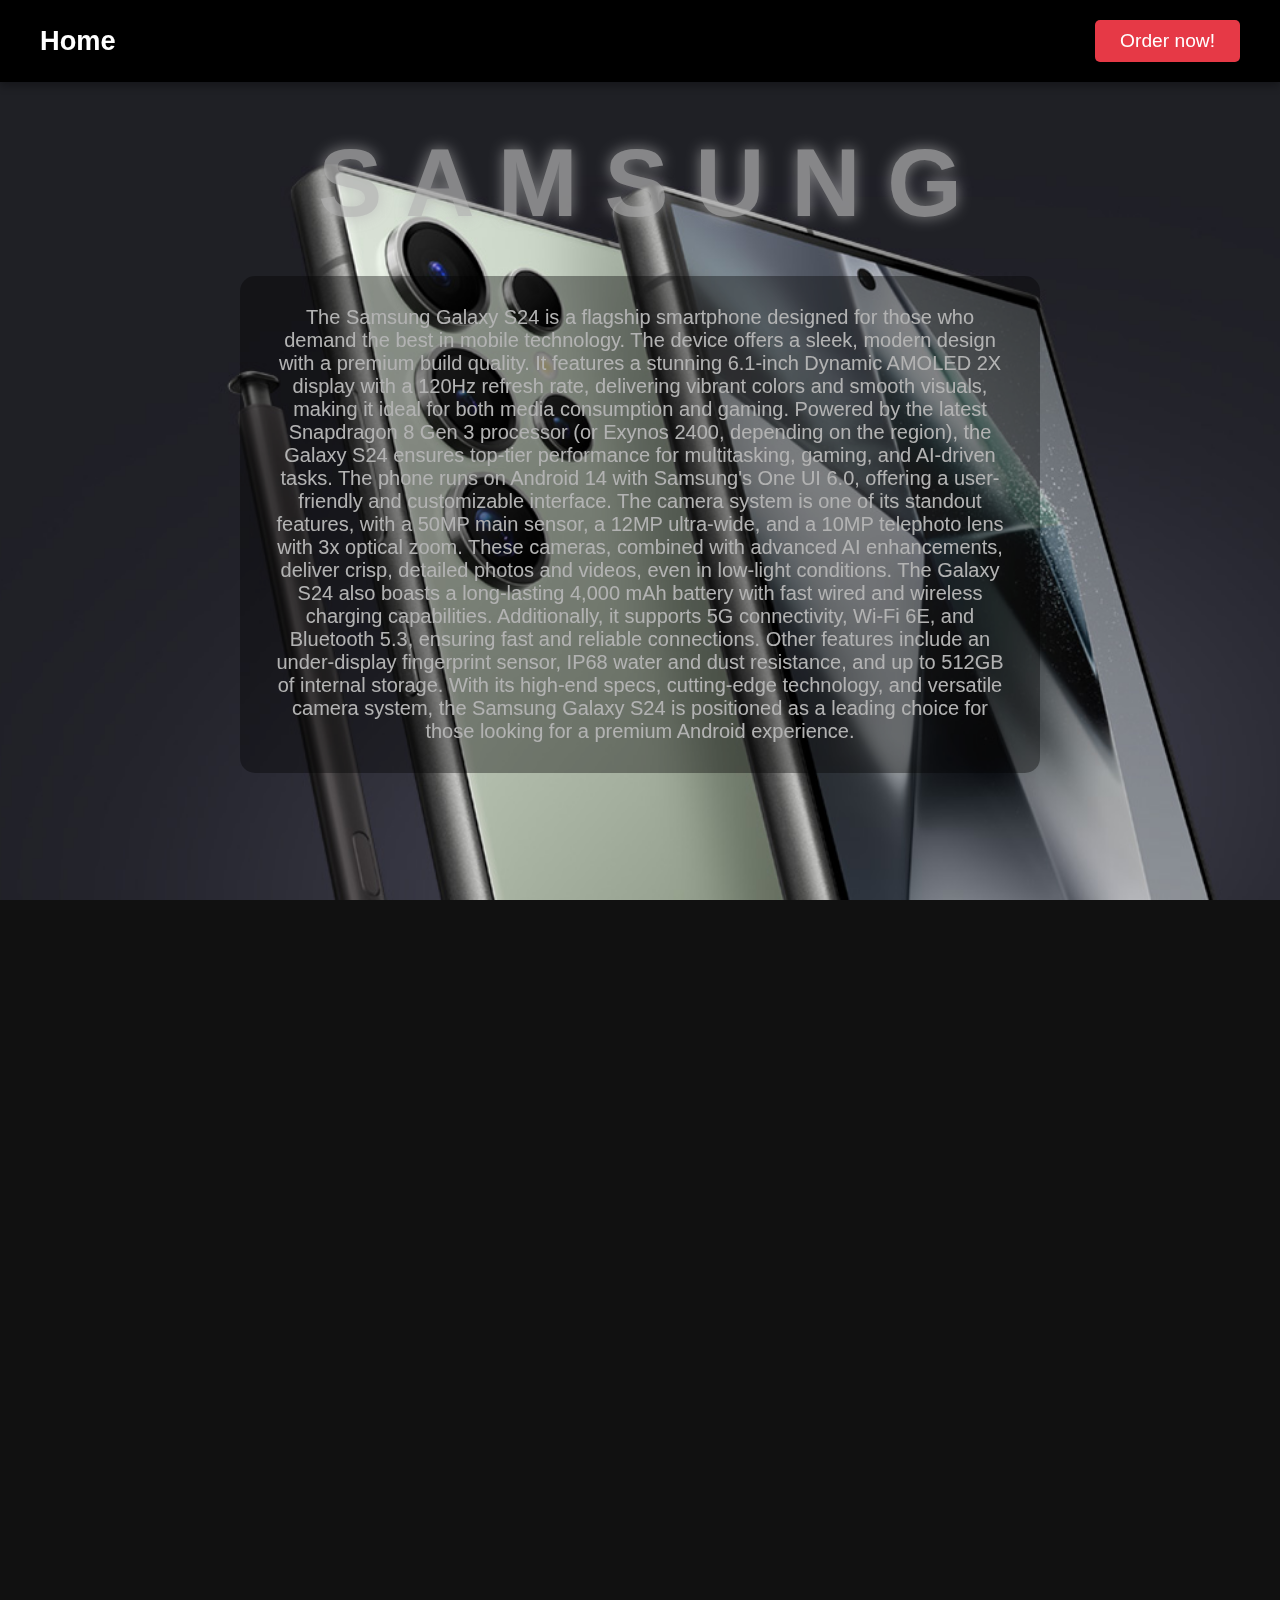
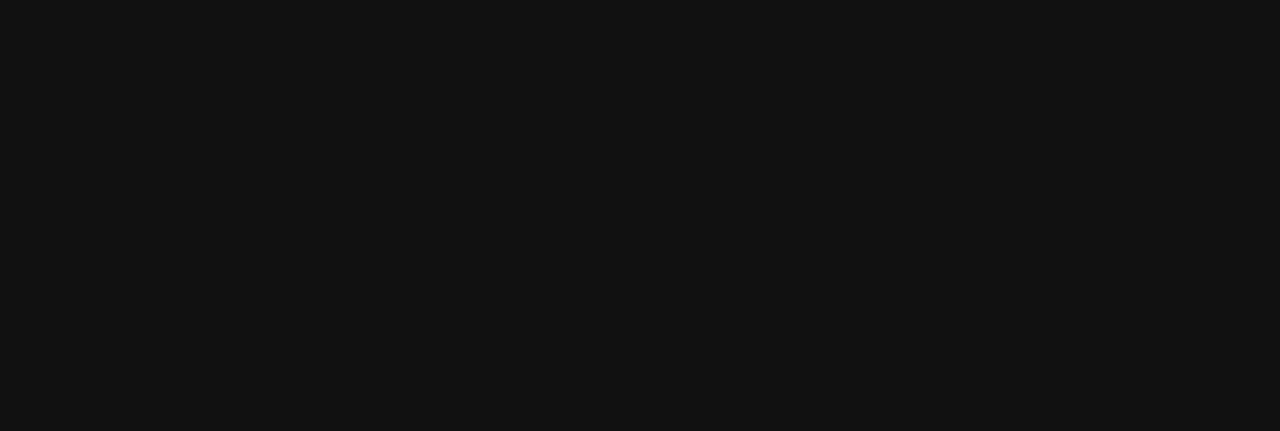
<file: pages/page1/index.html>
<!DOCTYPE html>
<html lang="en">
<head>
    <meta charset="UTF-8">
    <meta name="viewport" content="width=device-width, initial-scale=1.0">
    <title>Feature Page 1</title>
    <link rel="stylesheet" href="../../pages/page1/assets/css/style.css">
</head>
<body>
    <section class="header">
        <a href="../../index.html" class="logo">Home</a>
        <a href="" class="buy">Order now!</a>
    </section>

    <section class="hero-part">
        <h1>S A M S U N G</h1>
        <br>
        <p>The Samsung Galaxy S24 is a flagship smartphone designed for those who demand the best in mobile technology. The device offers a sleek, modern design with a premium build quality. It features a stunning 6.1-inch Dynamic AMOLED 2X display with a 120Hz refresh rate, delivering vibrant colors and smooth visuals, making it ideal for both media consumption and gaming. Powered by the latest Snapdragon 8 Gen 3 processor (or Exynos 2400, depending on the region), the Galaxy S24 ensures top-tier performance for multitasking, gaming, and AI-driven tasks. The phone runs on Android 14 with Samsung's One UI 6.0, offering a user-friendly and customizable interface. The camera system is one of its standout features, with a 50MP main sensor, a 12MP ultra-wide, and a 10MP telephoto lens with 3x optical zoom. These cameras, combined with advanced AI enhancements, deliver crisp, detailed photos and videos, even in low-light conditions. The Galaxy S24 also boasts a long-lasting 4,000 mAh battery with fast wired and wireless charging capabilities. Additionally, it supports 5G connectivity, Wi-Fi 6E, and Bluetooth 5.3, ensuring fast and reliable connections. Other features include an under-display fingerprint sensor, IP68 water and dust resistance, and up to 512GB of internal storage. With its high-end specs, cutting-edge technology, and versatile camera system, the Samsung Galaxy S24 is positioned as a leading choice for those looking for a premium Android experience.</p>
    </section>

    <section class="feature-page">
        <div class="feature1">
            <h1>S24</h1>
            <p>The next revolution in personal oxygenation technology. These AirPods don't just play music — they actively filter and enhance the air you breathe. Equipped with nano-filtration technology, they ensure every breath you take is pure and crisp, with optional scents like Fresh Mountain Air or Ocean Breeze.</p>
            </br>
            </br>
            </br>
            </br>
            </br>
            </br>
            </br>
            <img src="../../assets/img/samgung.webp" alt="">
        </div>
        <div class="feature2">
            <h1>GALAXY AI</h1>
            <p>Samsung's advanced artificial intelligence platform integrated across its Galaxy devices. It enhances user experience by providing smart features like intelligent camera optimization, personalized app recommendations, voice assistance, and battery management. Galaxy AI continuously learns user behavior to deliver a more intuitive, efficient, and personalized smartphone experience.</p>
            </br>
            </br>
            </br>
            <img src="../../assets/img/Untitled design.png" alt="">
        </div>
        <div class="feature3">
            <h1>Specs</h1>
            <p>The Samsung Galaxy S24 series, including the S24, S24 Plus, and S24 Ultra, features high-end specifications. The S24 and S24 Plus are powered by either the Snapdragon 8 Gen 3 or Exynos 2400 chipsets, depending on the region, with up to 12GB RAM. The displays boast a peak brightness of 2,600 nits, making them extremely bright and clear in direct sunlight. Battery capacities range from 4,000mAh to 5,000mAh. The Ultra model includes a titanium frame and a new 50MP periscope camera for enhanced zoom capabilities​.</p>
            </br><img src="../../assets/img/coolorss.png" alt="">
        </div>
    </section>

    <section class="footer">
        <div class="footer-content">
            <ul class="footer-nav">
              <li><a href="#">Music</a></li>
              <li><a href="#">Shop</a></li>
              <li><a href="#">TV</a></li>
              <li><a href="#">Support</a></li>
            </ul>
            <ul class="footer-social">
              <li><a href="#">Facebook</a></li>
              <li><a href="#">Twitter</a></li>
              <li><a href="#">Instagram</a></li>
              <li><a href="#">YouTube</a></li>
            </ul>
          </div>
          <div class="copyright">
            <p>&copy; 2024 Your Website. All rights reserved.</p>
          </div>
    </section>

</body>
</html>
</file>
<file: pages/page1/assets/css/style.css>
/* Reset and Box-sizing */
* {
    margin: 0;
    padding: 0;
    box-sizing: border-box;
}

/* HTML and Body */
html, body {
    height: 100%;
    font-family: 'Arial', sans-serif;
    background-color: #111;
    color: #fff;
    background-image: url('../../../../assets/img/bgbg.jpg');
    background-size: cover;
    background-position: center;
    background-repeat: no-repeat;
    overflow-x: hidden;
}

/* Header Styles */
.header {
    width: 100%;
    background: #000;
    display: flex;
    justify-content: space-between;
    align-items: center;
    padding: 20px 40px;
    box-shadow: 0 4px 8px rgba(0, 0, 0, 0.3);
    position: fixed;
    top: 0;
    z-index: 1000;
}

.header .logo {
    color: #fff;
    font-size: 1.7em;
    text-decoration: none;
    font-weight: bold;
    transition: background 0.3s, transform 0.3s;
}

.header .logo:hover {
    color: #e63946;
}

.header .buy {
    color: #fff;
    font-size: 1.2em;
    text-decoration: none;
    background: #e63946;
    padding: 10px 25px;
    border-radius: 5px;
    transition: background 0.3s, transform 0.3s;
}

.header .buy:hover {
    background: #530e15;
    transform: scale(1.05);
}

.header .nav-links {
    display: flex;
    gap: 30px;
    font-size: 1.1em;
}

.header a {
    color: #fff;
    text-decoration: none;
    transition: color 0.3s;
}

.header a:hover {
    color: #ff7979;
}

/* Hero Section */
.hero-part {
    display: flex;
    flex-direction: column;
    justify-content: center;
    align-items: center;
    text-align: center;
    width: 100%;
    min-height: 100vh;
    padding: 120px 20px;
    position: relative;
    color: #fff;
}

.hero-part p {
    background: rgba(0, 0, 0, 0.37);
    font-size: 20px;
    padding: 30px;
    border-radius: 15px;
    max-width: 800px;
    margin: 0 auto;
    transition: filter 0.3s ease, opacity 0.3s ease;
    opacity: 3;  /* Dimmed by default */
    filter: brightness(0.7);  /* Slightly dimmed */
}

.hero-part h1 {
    font-size: 6rem;
    margin-bottom: 20px;
    font-weight: bold;
    color: #fff;
    font-family: 'Helvetica Neue', sans-serif;
    text-transform: uppercase;
    text-shadow: 0 0 15px #fff;
    transition: filter 0.3s ease, opacity 0.3s ease;
    opacity: 0.7;  /* Dimmed by default */
    filter: brightness(0.7);  /* Slightly dimmed */
}

.hero-part:hover h1,
.hero-part:hover p {
    opacity: 1; /* Full opacity when hovered */
    filter: brightness(1); /* Full brightness on hover */
}

/* Feature Section */
.feature-page {
    display: flex;
    flex-wrap: wrap;
    justify-content: space-around;
    padding: 80px 20px;
    background-color: #f7f7f7;
    gap: 20px;
}

.feature-page > div {
    flex: 1 1 30%;
    background: linear-gradient(135deg, #210508, #f1faee);
    border-radius: 15px;
    box-shadow: 0 6px 15px rgba(0, 0, 0, 0.3);
    padding: 30px;
    text-align: center;
    color: #fff;
    transition: transform 0.3s, box-shadow 0.3s;
    position: relative;
    overflow: hidden;
}

.feature-page > div:hover {
    transform: translateY(-10px);
    box-shadow: 0 8px 20px rgba(0, 0, 0, 0.5);
}

.feature-page h1 {
    font-size: 2em;
    margin-bottom: 15px;
    color: #fff;
    position: relative;
    z-index: 1;
}

.feature-page p {
    font-size: 1em;
    line-height: 1.6;
    margin-bottom: 20px;
    position: relative;
    z-index: 1;
}

.feature-page img {
    max-width: 100%;
    height: auto;
    border-radius: 10px;
    transition: transform 0.3s ease;
}

.feature-page img:hover {
    transform: scale(1.1);
}

.feature-page:before {
    position: absolute;
    top: 0;
    left: 0;
    width: 100%;
    height: 100%;
    background: rgba(0, 0, 0, 0.3);
    z-index: 0;
    transition: background 0.3s;
}

/* Footer Styles */
section.footer {
    background-color: #000;
    padding: 40px 0;
    color: #fff;
}

.footer-content {
    max-width: 1200px;
    margin: 0 auto;
    display: flex;
    justify-content: space-between;
    align-items: center;
    flex-wrap: wrap;
}

.footer-nav, .footer-social {
    list-style: none;
    display: flex;
    gap: 20px;
    font-size: 1.1em;
}

.footer-nav a, .footer-social a {
    color: #ccc;
    text-decoration: none;
    transition: color 0.3s;
}

.footer-nav a:hover, .footer-social a:hover {
    color: #00A6FF;
}

.footer-social {
    font-size: 1.5em;
}

.copyright {
    text-align: center;
    margin-top: 20px;
    font-size: 0.9em;
    color: #777;
}
</file>
